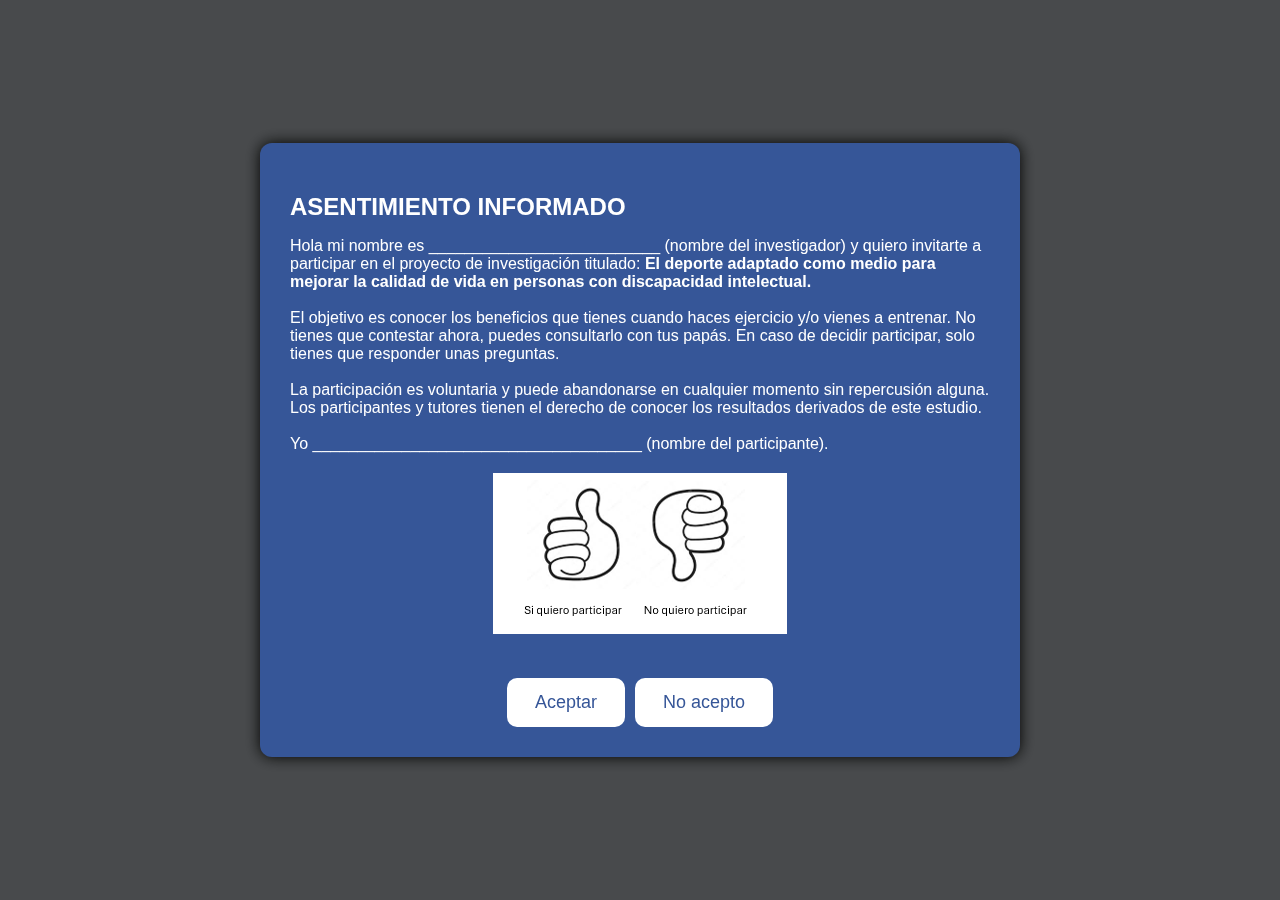
<file: index.html>
<!DOCTYPE html>
<html lang="es">
  <head>
    <meta charset="UTF-8" />
    <meta name="viewport" content="width=device-width, initial-scale=1.0" />
    <title>Inicio de Encuesta</title>
    <link rel="stylesheet" href="css/style.css" />
  </head>
  <body>
    <div
      id="video-noacepto"
      style="display: none; text-align: center; padding: 20px"
    >
      <video width="100%" controls autoplay>
        <source src="./videos/noacepto.mp4" type="video/mp4" />
        Tu navegador no soporta la reproducción de video.
      </video>
    </div>
    <!-- ASENTIMIENTO INFORMADO -->
    <div id="popup-asentimiento" class="popup">
      <div class="popup-content">
        <h2>ASENTIMIENTO INFORMADO</h2>
        <p>
          Hola mi nombre es __________________________ (nombre del investigador)
          y quiero invitarte a participar en el proyecto de investigación
          titulado:
          <strong
            >El deporte adaptado como medio para mejorar la calidad de vida en
            personas con discapacidad intelectual.</strong
          ><br /><br />
          El objetivo es conocer los beneficios que tienes cuando haces
          ejercicio y/o vienes a entrenar. No tienes que contestar ahora, puedes
          consultarlo con tus papás. En caso de decidir participar, solo tienes
          que responder unas preguntas.<br /><br />
          La participación es voluntaria y puede abandonarse en cualquier
          momento sin repercusión alguna. Los participantes y tutores tienen el
          derecho de conocer los resultados derivados de este estudio.<br /><br />
          Yo _____________________________________ (nombre del participante).
        </p>
        <!-- Imagen de asentimiento -->
        <div style="text-align: center; margin: 20px 0">
          <img
            src="./img/asentimiento.png"
            alt="Manos de asentimiento"
            style="max-width: 100%; height: auto"
          />
        </div>

        <div
          class="popup-boton"
          style="display: flex; justify-content: center; gap: 10px"
        >
          <button onclick="cerrarAsentimiento()">Aceptar</button>
          <button onclick="mostrarVideoNoAcepto()">No acepto</button>
        </div>
      </div>
    </div>

    <!-- FORMULARIO DE REGISTRO -->
    <div id="formulario-registro" style="display: none" class="container">
      <h2 class="titulo-evaluacion">Datos de la Persona Evaluada</h2>
      <form id="registro-form">
        <label for="fecha">Fecha de la aplicación:</label>
        <div class="fecha-group">
          <input type="date" id="fecha" required />
          <span class="calendar-icon" onclick="abrirCalendario()">📅</span>
        </div>

        <label for="nombre">Nombre completo:</label>
        <input type="text" id="nombre" required />

        <label for="sexo">Sexo:</label>
        <select id="sexo" required>
          <option value="">Seleccione</option>
          <option value="Femenino">Femenino</option>
          <option value="Masculino">Masculino</option>
          <option value="Otro">Otro</option>
        </select>

        <label for="procedencia">Lugar de procedencia:</label>
        <input type="text" id="procedencia" required />

        <label for="id">ID:</label>
        <input type="text" id="id" required placeholder="ej: enc-001" />

        <div class="centrado">
          <button
            type="button"
            class="btn-guardar"
            onclick="guardarYMostrarInstrucciones()"
          >
            Continuar
          </button>
        </div>
      </form>
    </div>

    <!-- POPUP INSTRUCCIONES ORIENTACIÓN -->
    <div id="popup-instrucciones" class="popup" style="display: none">
      <div class="popup-content">
        <h2>Cuestionario de Orientación a la Tarea y al Ego</h2>
        <p>
          (TASK AND EGO ORIENTATION IN SPORT QUESTIONNAIRE - TEOSQ)<br /><br />
          Te voy a leer un enunciado, indica qué tan de acuerdo estás.<br />
          Puedes responder con:<br />
          1 = Totalmente en desacuerdo<br />
          2 = En desacuerdo<br />
          3 = A veces sí y a veces no<br />
          4 = De acuerdo<br />
          5 = Totalmente de acuerdo<br />
          6 = No comprende el ítem<br /><br />
          También puedes responder usando caritas que te mostraremos.
        </p>
        <div class="popup-boton">
          <button onclick="iniciarOrientacion()">Comenzar cuestionario</button>
        </div>
      </div>
    </div>

    <script type="module">
      window.abrirCalendario = function () {
        const fecha = document.getElementById("fecha");
        if (fecha.showPicker) {
          fecha.showPicker(); // Función moderna
        } else {
          fecha.focus(); // Fallback para navegadores sin showPicker
        }
      };
      import { guardarRegistro, cargarDatosGuardados } from "./js/datos.js";
      cargarDatosGuardados(); // ← Agregado

      window.cerrarAsentimiento = function () {
        document.getElementById("popup-asentimiento").style.display = "none";
        document.getElementById("formulario-registro").style.display = "block";
      };

      window.guardarYMostrarInstrucciones = function () {
        const data = {
          fecha: document.getElementById("fecha").value,
          nombre: document.getElementById("nombre").value.trim(),
          sexo: document.getElementById("sexo").value,
          procedencia: document.getElementById("procedencia").value.trim(),
          id: document.getElementById("id").value.trim(),
        };

        if (
          !data.fecha ||
          !data.nombre ||
          !data.sexo ||
          !data.procedencia ||
          !data.id
        ) {
          alert("Por favor completa todos los campos.");
          return;
        }

        guardarRegistro(data);
        document.getElementById("formulario-registro").style.display = "none";
        document.getElementById("popup-instrucciones").style.display = "flex";
      };

      window.iniciarOrientacion = function () {
        window.location.href = "modulos/orientacion.html";
      };
    </script>
    <script>
      function mostrarVideoNoAcepto() {
        document.getElementById("popup-asentimiento").style.display = "none";
        document.getElementById("video-noacepto").style.display = "block";
      }
    </script>
  </body>
</html>
</file>
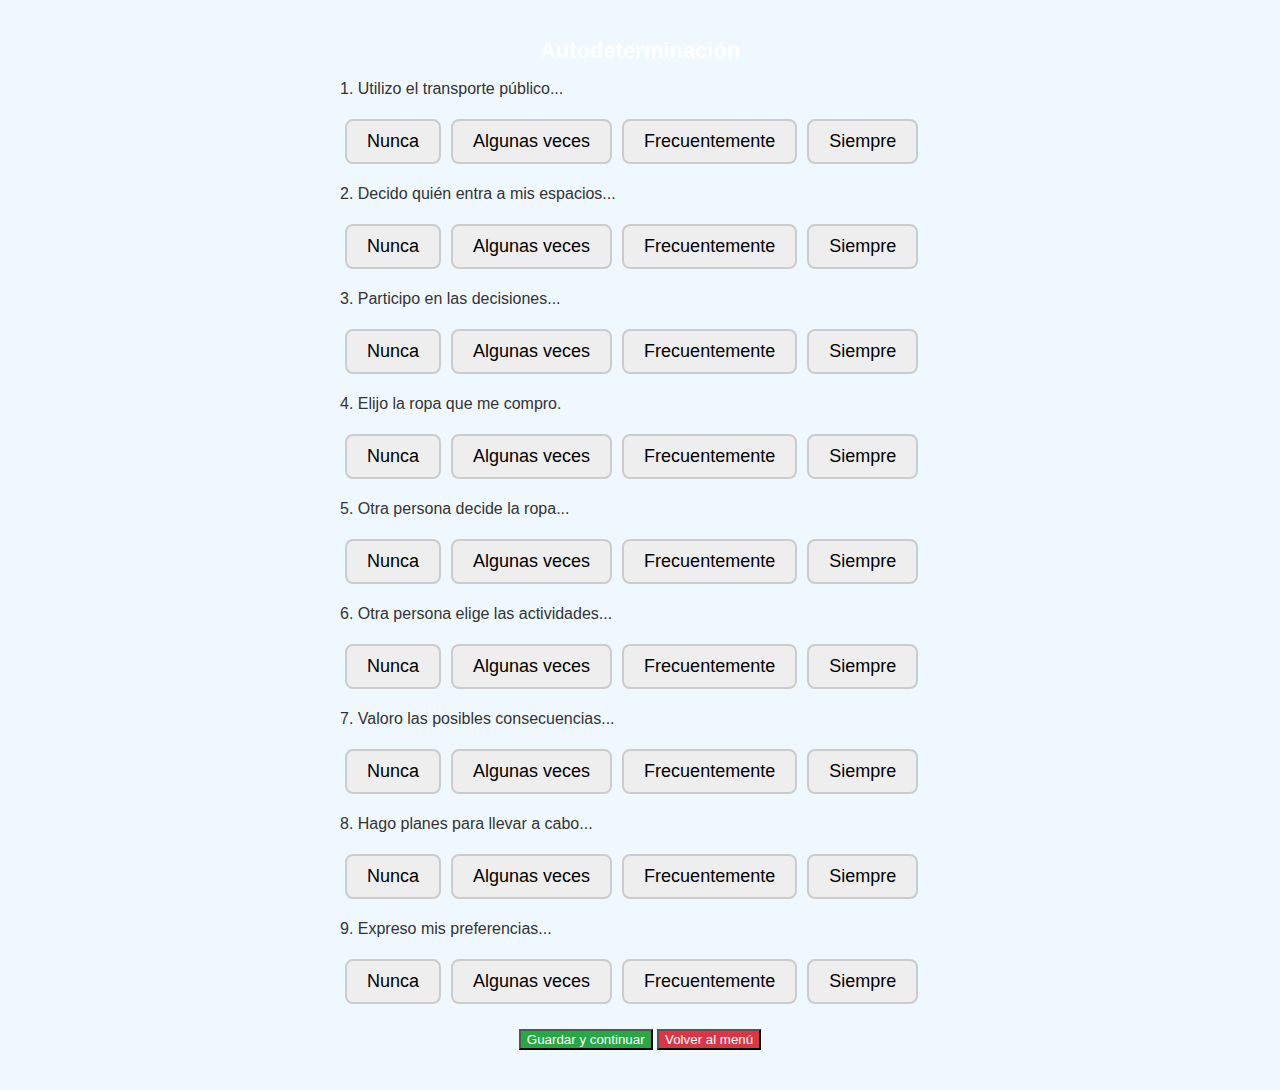
<file: modulos/autodeterminacion.html>
<!DOCTYPE html>
<html lang="es">
  <head>
    <meta charset="UTF-8" />
    <meta name="viewport" content="width=device-width, initial-scale=1.0" />
    <title>Autodeterminación</title>
    <link rel="stylesheet" href="../css/style.css" />
  </head>
  <body>
    <div class="container">
      <h2 class="titulo-evaluacion">Autodeterminación</h2>

      <form id="form-autodeterminacion">
        <!-- Preguntas generadas con JS -->
      </form>

      <div class="centrado">
        <button class="btn-guardar" onclick="guardarYContinuar()">
          Guardar y continuar
        </button>
        <button
          class="btn-regresar"
          onclick="window.location.href='evaluacion.html'"
        >
          Volver al menú
        </button>
      </div>
    </div>

    <script src="../js/datos-clasico.js"></script>
    <script>
      window.addEventListener("DOMContentLoaded", () => {
        cargarDatosGuardados();

        const preguntas = [
          {
            texto: "1. Utilizo el transporte público...",
            valores: [4, 3, 2, 1],
          },
          {
            texto: "2. Decido quién entra a mis espacios...",
            valores: [4, 3, 2, 1],
          },
          { texto: "3. Participo en las decisiones...", valores: [4, 3, 2, 1] },
          { texto: "4. Elijo la ropa que me compro.", valores: [4, 3, 2, 1] },
          { texto: "5. Otra persona decide la ropa...", valores: [1, 2, 3, 4] },
          {
            texto: "6. Otra persona elige las actividades...",
            valores: [1, 2, 3, 4],
          },
          {
            texto: "7. Valoro las posibles consecuencias...",
            valores: [4, 3, 2, 1],
          },
          {
            texto: "8. Hago planes para llevar a cabo...",
            valores: [4, 3, 2, 1],
          },
          { texto: "9. Expreso mis preferencias...", valores: [4, 3, 2, 1] },
        ];

        const opcionesTexto = [
          "Nunca",
          "Algunas veces",
          "Frecuentemente",
          "Siempre",
        ];
        const form = document.getElementById("form-autodeterminacion");

        preguntas.forEach((pregunta) => {
          const div = document.createElement("div");
          div.className = "pregunta";

          const p = document.createElement("p");
          p.textContent = pregunta.texto;
          div.appendChild(p);

          const opcionesDiv = document.createElement("div");
          opcionesDiv.className = "opciones";

          opcionesTexto.forEach((txt, idx) => {
            const btn = document.createElement("button");
            btn.type = "button";
            btn.textContent = txt;
            btn.dataset.valor = pregunta.valores[idx];
            btn.addEventListener("click", () => {
              [...opcionesDiv.children].forEach((b) =>
                b.classList.remove("activo")
              );
              btn.classList.add("activo");
            });
            opcionesDiv.appendChild(btn);
          });

          div.appendChild(opcionesDiv);
          form.appendChild(div);
        });

        window.guardarYContinuar = function () {
          const respuestas = [];
          let incompletas = false;

          document.querySelectorAll(".opciones").forEach((grupo) => {
            const seleccionado = grupo.querySelector("button.activo");
            if (!seleccionado) incompletas = true;
            respuestas.push(seleccionado ? seleccionado.dataset.valor : "");
          });

          if (
            incompletas &&
            !confirm(
              "Hay preguntas sin responder. ¿Deseas continuar de todos modos?"
            )
          )
            return;

          guardarRespuestas("autodeterminacion", respuestas);
          window.location.href = "bienestar.html";
        };
      });
    </script>
  </body>
</html>
</file>
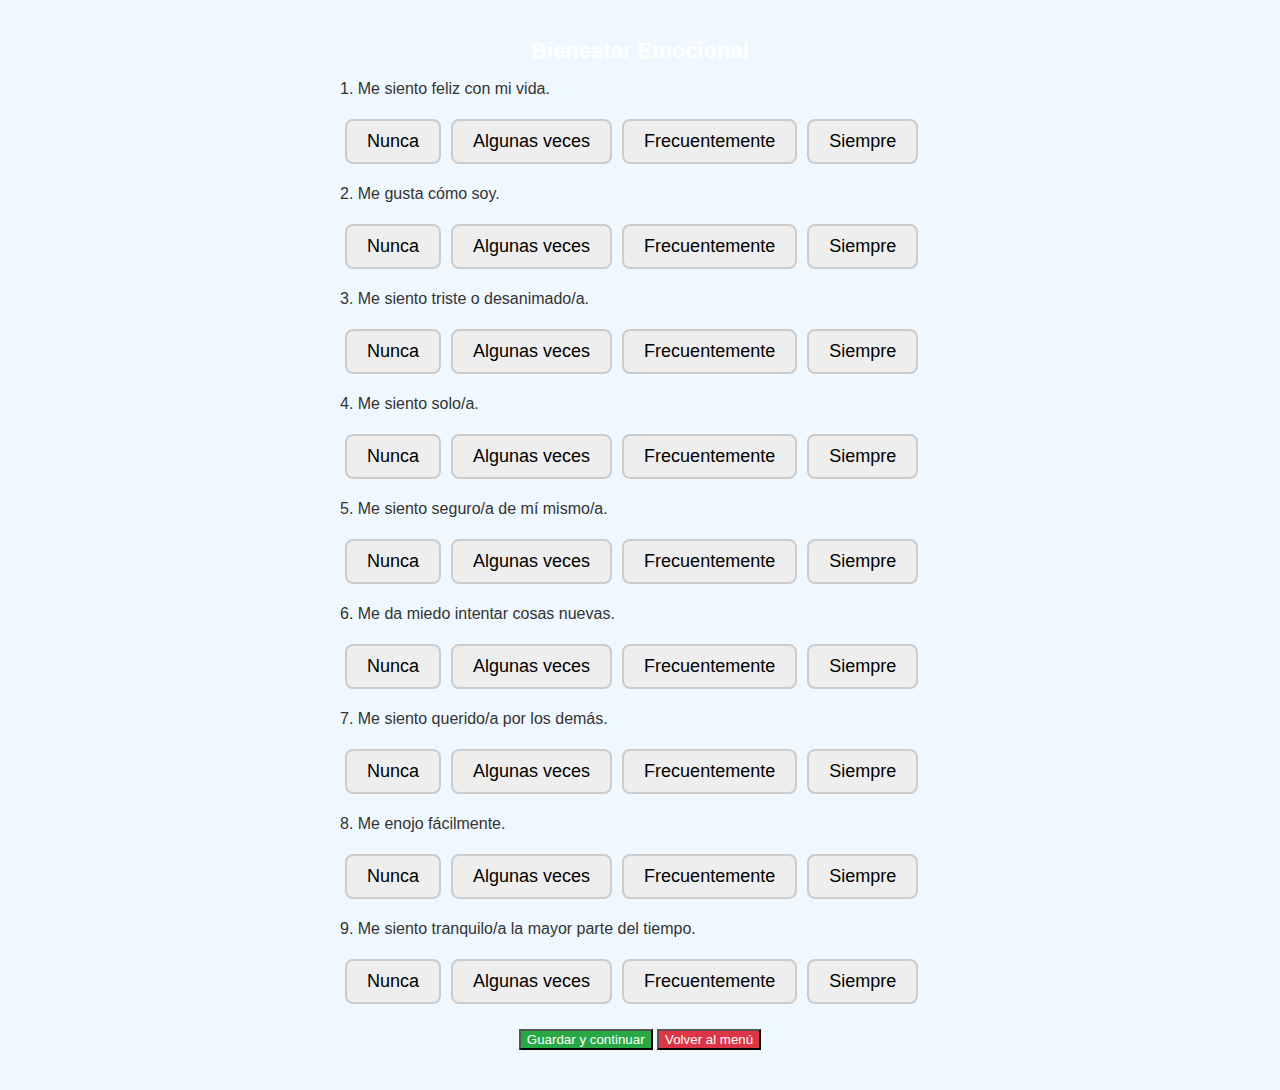
<file: modulos/bienestar.html>
<!DOCTYPE html>
<html lang="es">
  <head>
    <meta charset="UTF-8" />
    <meta name="viewport" content="width=device-width, initial-scale=1.0" />
    <title>Bienestar Emocional</title>
    <link rel="stylesheet" href="../css/style.css" />
  </head>
  <body>
    <div class="container">
      <h2 class="titulo-evaluacion">Bienestar Emocional</h2>

      <form id="form-bienestar">
        <!-- Preguntas se insertan con JS -->
      </form>

      <div class="centrado">
        <button class="btn-guardar" onclick="guardarYContinuar()">
          Guardar y continuar
        </button>
        <button
          class="btn-regresar"
          onclick="window.location.href='evaluacion.html'"
        >
          Volver al menú
        </button>
      </div>
    </div>

    <script src="../js/datos-clasico.js"></script>
    <script>
      window.addEventListener("DOMContentLoaded", () => {
        cargarDatosGuardados();

        const preguntas = [
          { texto: "1. Me siento feliz con mi vida.", valores: [4, 3, 2, 1] },
          { texto: "2. Me gusta cómo soy.", valores: [4, 3, 2, 1] },
          {
            texto: "3. Me siento triste o desanimado/a.",
            valores: [1, 2, 3, 4],
          },
          { texto: "4. Me siento solo/a.", valores: [1, 2, 3, 4] },
          {
            texto: "5. Me siento seguro/a de mí mismo/a.",
            valores: [4, 3, 2, 1],
          },
          {
            texto: "6. Me da miedo intentar cosas nuevas.",
            valores: [1, 2, 3, 4],
          },
          {
            texto: "7. Me siento querido/a por los demás.",
            valores: [4, 3, 2, 1],
          },
          { texto: "8. Me enojo fácilmente.", valores: [1, 2, 3, 4] },
          {
            texto: "9. Me siento tranquilo/a la mayor parte del tiempo.",
            valores: [4, 3, 2, 1],
          },
        ];

        const opcionesTexto = [
          "Nunca",
          "Algunas veces",
          "Frecuentemente",
          "Siempre",
        ];
        const form = document.getElementById("form-bienestar");

        preguntas.forEach((pregunta) => {
          const div = document.createElement("div");
          div.className = "pregunta";

          const p = document.createElement("p");
          p.textContent = pregunta.texto;
          div.appendChild(p);

          const opcionesDiv = document.createElement("div");
          opcionesDiv.className = "opciones";

          opcionesTexto.forEach((txt, idx) => {
            const btn = document.createElement("button");
            btn.type = "button";
            btn.textContent = txt;
            btn.dataset.valor = pregunta.valores[idx];
            btn.addEventListener("click", () => {
              [...opcionesDiv.children].forEach((b) =>
                b.classList.remove("activo")
              );
              btn.classList.add("activo");
            });
            opcionesDiv.appendChild(btn);
          });

          div.appendChild(opcionesDiv);
          form.appendChild(div);
        });

        window.guardarYContinuar = function () {
          const respuestas = [];
          let incompletas = false;

          document.querySelectorAll(".opciones").forEach((grupo) => {
            const seleccionado = grupo.querySelector("button.activo");
            if (!seleccionado) incompletas = true;
            respuestas.push(seleccionado ? seleccionado.dataset.valor : "");
          });

          if (
            incompletas &&
            !confirm(
              "Hay preguntas sin responder. ¿Deseas continuar de todos modos?"
            )
          )
            return;

          guardarRespuestas("bienestar", respuestas);
          window.location.href = "inclusion.html";
        };
      });
    </script>
  </body>
</html>
</file>
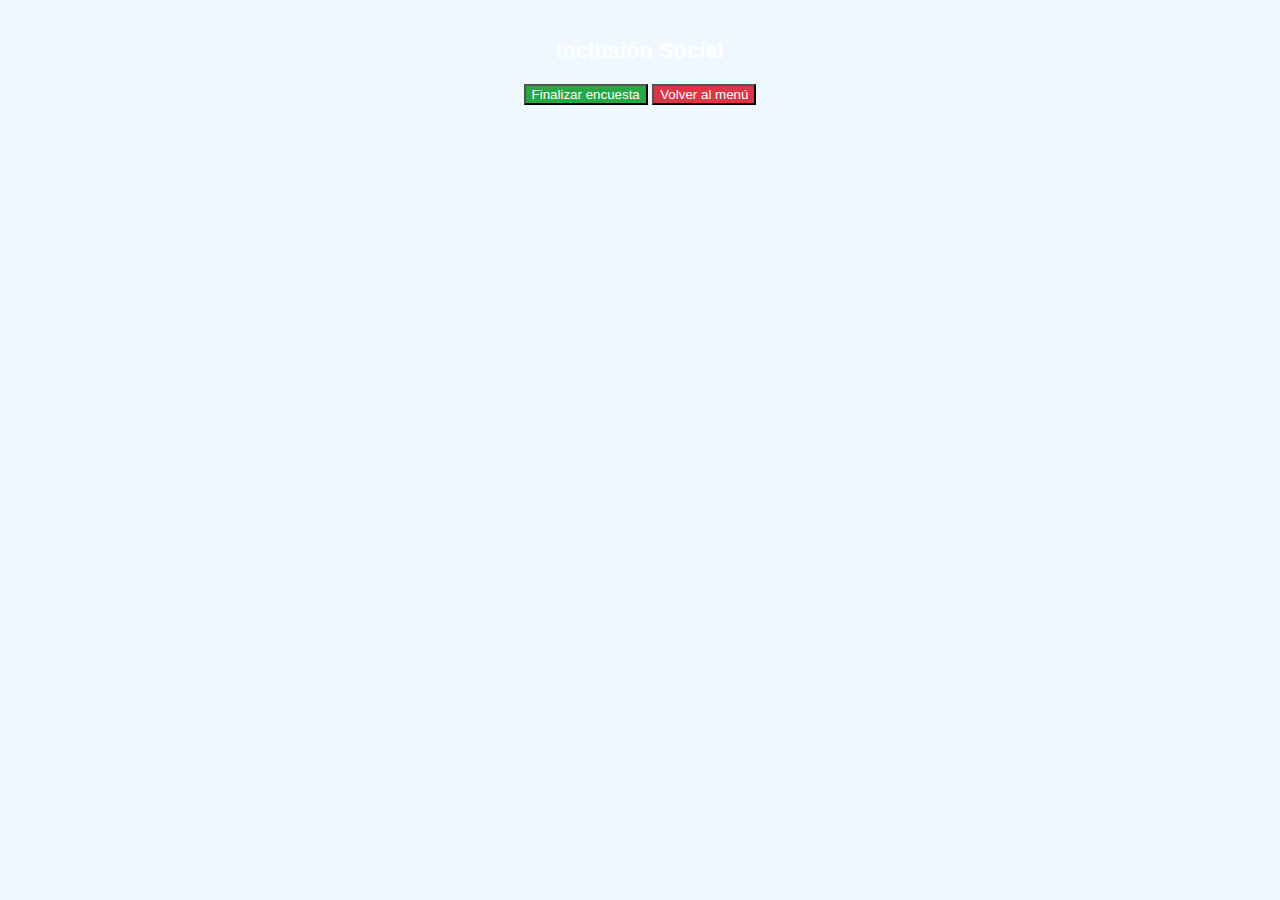
<file: modulos/inclusion.html>
<!DOCTYPE html>
<html lang="es">
  <head>
    <meta charset="UTF-8" />
    <meta name="viewport" content="width=device-width, initial-scale=1.0" />
    <title>Inclusión Social</title>
    <link rel="stylesheet" href="../css/style.css" />
  </head>
  <body>
    <div class="container">
      <h2 class="titulo-evaluacion">Inclusión Social</h2>

      <form id="form-inclusion">
        <!-- Preguntas se insertan dinámicamente -->
      </form>

      <div class="centrado">
        <button class="btn-guardar" onclick="guardarYFinalizar()">
          Finalizar encuesta
        </button>
        <button
          class="btn-regresar"
          onclick="window.location.href='evaluacion.html'"
        >
          Volver al menú
        </button>
      </div>
    </div>

    <script type="module">
      import {
        guardarRespuestas,
        finalizarEncuestado,
        cargarDatosGuardados,
      } from "../js/datos.js";

      cargarDatosGuardados();

      const preguntas = [
        {
          texto:
            "1. Me invitan a participar en actividades con otras personas.",
          valores: [4, 3, 2, 1],
        },
        { texto: "2. Me tratan de manera justa.", valores: [4, 3, 2, 1] },
        {
          texto: "3. Me ignoran o excluyen de los grupos.",
          valores: [1, 2, 3, 4],
        }, // invertida
        {
          texto: "4. Siento que pertenezco al lugar donde estudio o trabajo.",
          valores: [4, 3, 2, 1],
        },
        { texto: "5. Me insultan o hacen burla de mí.", valores: [1, 2, 3, 4] }, // invertida
        { texto: "6. Me siento aceptado/a como soy.", valores: [4, 3, 2, 1] },
        { texto: "7. Me discriminan por alguna razón.", valores: [1, 2, 3, 4] }, // invertida
        {
          texto: "8. Tengo amigos con quienes convivir.",
          valores: [4, 3, 2, 1],
        },
        {
          texto: "9. Me siento valorado/a por los demás.",
          valores: [4, 3, 2, 1],
        },
      ];

      const opcionesTexto = [
        "Nunca",
        "Algunas veces",
        "Frecuentemente",
        "Siempre",
      ];
      const form = document.getElementById("form-inclusion");

      preguntas.forEach((pregunta, i) => {
        const div = document.createElement("div");
        div.className = "pregunta";

        const p = document.createElement("p");
        p.textContent = pregunta.texto;
        div.appendChild(p);

        const opcionesDiv = document.createElement("div");
        opcionesDiv.className = "opciones";

        opcionesTexto.forEach((txt, idx) => {
          const btn = document.createElement("button");
          btn.type = "button";
          btn.textContent = txt;
          btn.dataset.valor = pregunta.valores[idx];
          btn.addEventListener("click", () => {
            [...opcionesDiv.children].forEach((b) =>
              b.classList.remove("activo")
            );
            btn.classList.add("activo");
          });
          opcionesDiv.appendChild(btn);
        });

        div.appendChild(opcionesDiv);
        form.appendChild(div);
      });

      window.guardarYFinalizar = function () {
        const respuestas = [];
        let incompletas = false;

        document.querySelectorAll(".opciones").forEach((grupo, i) => {
          const seleccionado = grupo.querySelector("button.activo");
          if (!seleccionado) incompletas = true;
          respuestas.push(seleccionado ? seleccionado.dataset.valor : "");
        });

        if (incompletas) {
          if (
            !confirm(
              "Hay preguntas sin responder. ¿Deseas finalizar de todos modos?"
            )
          )
            return;
        }

        guardarRespuestas("inclusion", respuestas);
        finalizarEncuestado(); // ← Esto genera y descarga el CSV
      };
    </script>
  </body>
</html>
</file>
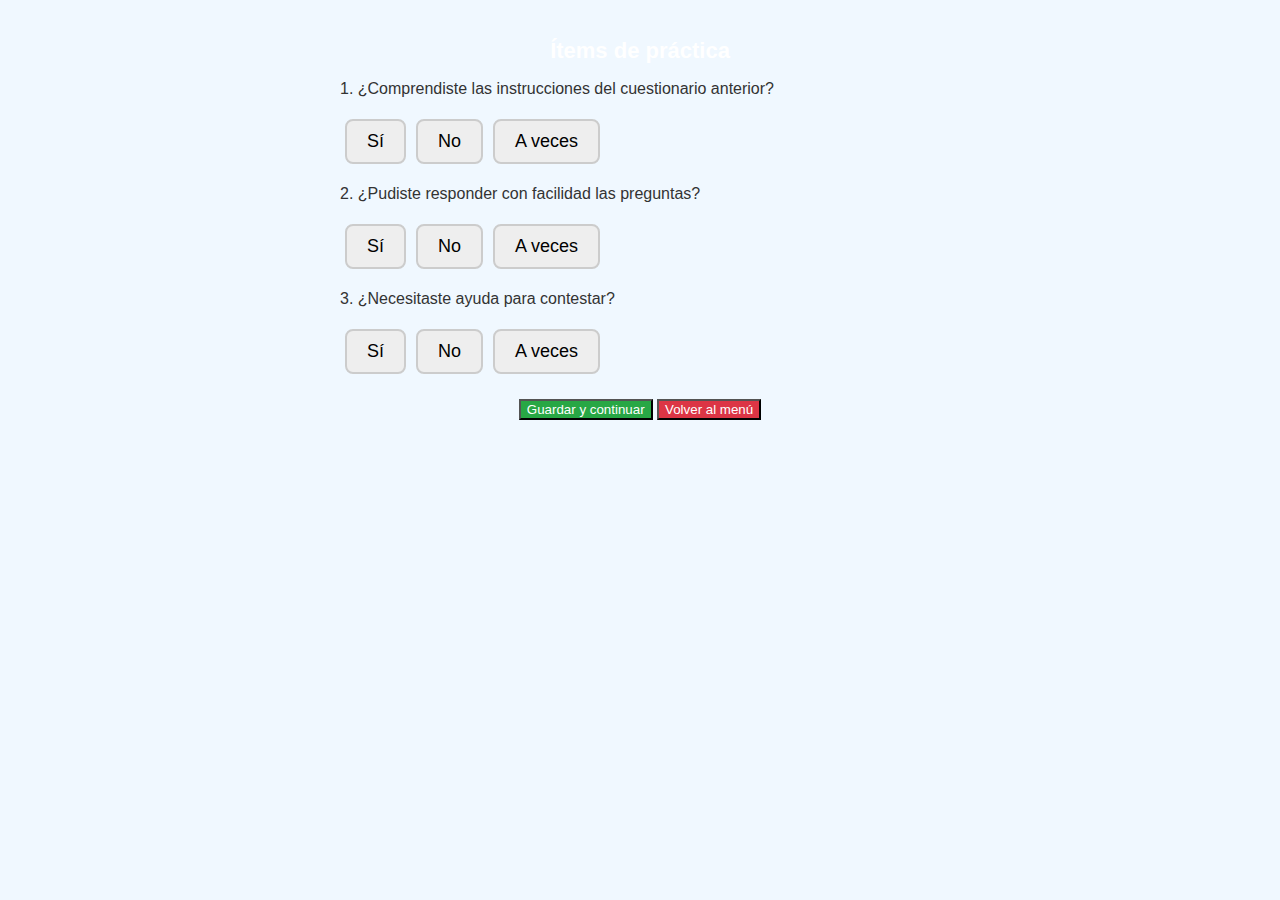
<file: modulos/items.html>
<!DOCTYPE html>
<html lang="es">
  <head>
    <meta charset="UTF-8" />
    <meta name="viewport" content="width=device-width, initial-scale=1.0" />
    <title>Ítems de práctica</title>
    <link rel="stylesheet" href="../css/style.css" />
  </head>
  <body>
    <div class="container">
      <h2 class="titulo-evaluacion">Ítems de práctica</h2>

      <form id="form-items">
        <!-- Preguntas generadas con JS -->
      </form>

      <div class="centrado">
        <button class="btn-guardar" onclick="guardarYContinuar()">
          Guardar y continuar
        </button>
        <button
          class="btn-regresar"
          onclick="window.location.href='evaluacion.html'"
        >
          Volver al menú
        </button>
      </div>
    </div>

    <script type="module">
      import { guardarRespuestas, cargarDatosGuardados } from "../js/datos.js";

      cargarDatosGuardados();

      const preguntas = [
        "1. ¿Comprendiste las instrucciones del cuestionario anterior?",
        "2. ¿Pudiste responder con facilidad las preguntas?",
        "3. ¿Necesitaste ayuda para contestar?",
      ];

      const opciones = [
        { texto: "Sí", valor: 1 },
        { texto: "No", valor: 2 },
        { texto: "A veces", valor: 3 },
      ];

      const form = document.getElementById("form-items");

      preguntas.forEach((texto, index) => {
        const div = document.createElement("div");
        div.className = "pregunta";

        const p = document.createElement("p");
        p.textContent = texto;
        div.appendChild(p);

        const opcionesDiv = document.createElement("div");
        opcionesDiv.className = "opciones";

        opciones.forEach((op) => {
          const btn = document.createElement("button");
          btn.type = "button";
          btn.textContent = op.texto;
          btn.dataset.valor = op.valor;
          btn.addEventListener("click", () => {
            [...opcionesDiv.children].forEach((b) =>
              b.classList.remove("activo")
            );
            btn.classList.add("activo");
          });
          opcionesDiv.appendChild(btn);
        });

        div.appendChild(opcionesDiv);
        form.appendChild(div);
      });

      window.guardarYContinuar = function () {
        const respuestas = [];

        document.querySelectorAll(".opciones").forEach((grupo) => {
          const seleccionado = grupo.querySelector("button.activo");
          respuestas.push(seleccionado ? seleccionado.dataset.valor : "");
        });

        // Guardar aunque no haya respuestas completas (porque es opcional)
        guardarRespuestas("items", respuestas);
        window.location.href = "autodeterminacion.html";
      };
    </script>
  </body>
</html>
</file>
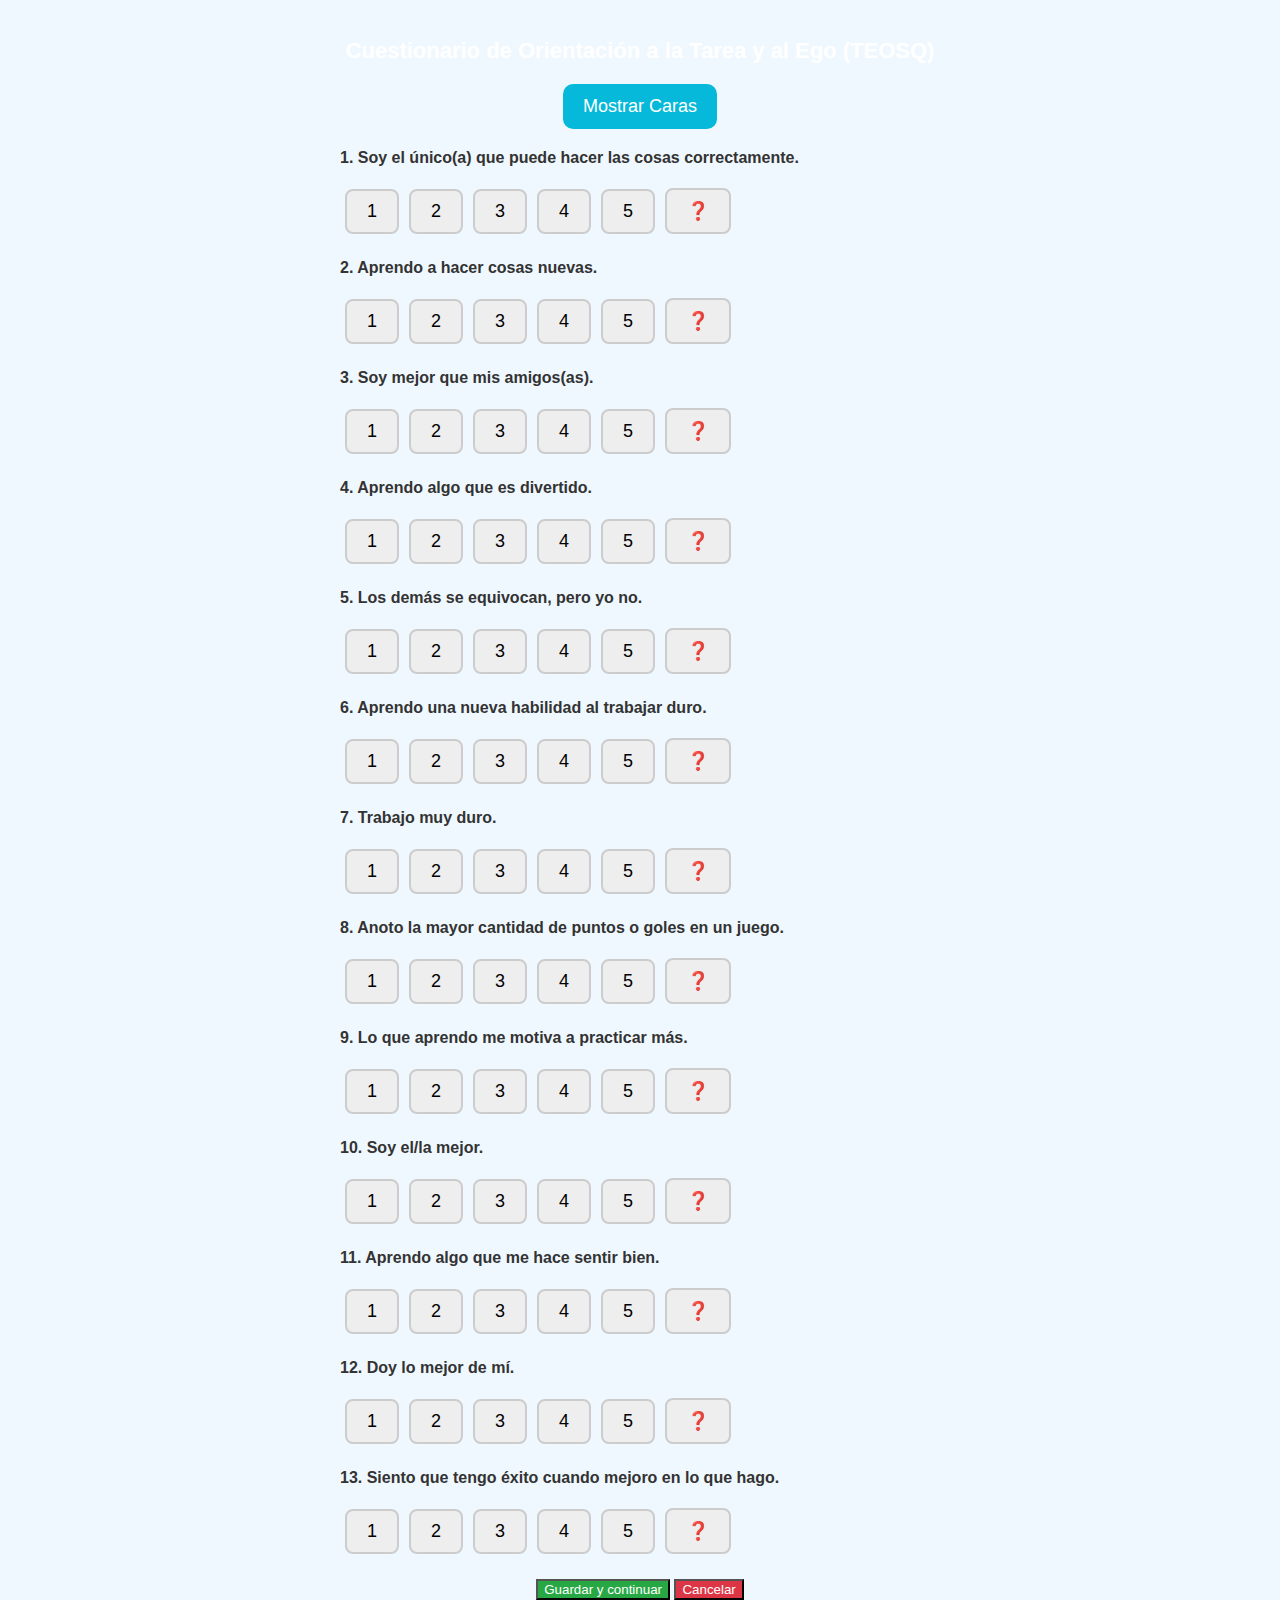
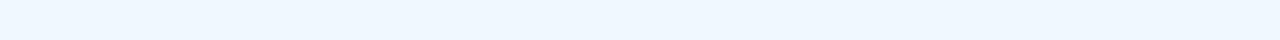
<file: modulos/orientacion.html>
<!DOCTYPE html>
<html lang="es">
  <head>
    <meta charset="UTF-8" />
    <meta name="viewport" content="width=device-width, initial-scale=1.0" />
    <title>Cuestionario de Orientación</title>
    <link rel="stylesheet" href="../css/style.css" />
  </head>
  <body>
    <div class="container">
      <h2 class="titulo-evaluacion">
        Cuestionario de Orientación a la Tarea y al Ego (TEOSQ)
      </h2>

      <div class="centrado">
        <button class="btn-caras" onclick="mostrarPopupCaras()">
          Mostrar Caras
        </button>
      </div>

      <form id="form-orientacion">
        <!-- Preguntas se cargan por JS -->
      </form>

      <div class="centrado">
        <button type="button" class="btn-guardar" onclick="guardarYContinuar()">
          Guardar y continuar
        </button>
        <button
          type="button"
          class="btn-regresar"
          onclick="window.location.href='../index.html'"
        >
          Cancelar
        </button>
      </div>
    </div>

    <!-- POPUP CARAS -->
    <div class="popup" id="popupCaras" style="display: none">
      <div class="popup-content">
        <img src="../img/caras.png" alt="Caritas" class="caritas-img" />
        <div class="popup-boton">
          <button onclick="cerrarPopupCaras()">Aceptar</button>
        </div>
      </div>
    </div>

    <script type="module">
      import { guardarRespuestas, cargarDatosGuardados } from "../js/datos.js";

      cargarDatosGuardados();

      const preguntas = [
        "1. Soy el único(a) que puede hacer las cosas correctamente.",
        "2. Aprendo a hacer cosas nuevas.",
        "3. Soy mejor que mis amigos(as).",
        "4. Aprendo algo que es divertido.",
        "5. Los demás se equivocan, pero yo no.",
        "6. Aprendo una nueva habilidad al trabajar duro.",
        "7. Trabajo muy duro.",
        "8. Anoto la mayor cantidad de puntos o goles en un juego.",
        "9. Lo que aprendo me motiva a practicar más.",
        "10. Soy el/la mejor.",
        "11. Aprendo algo que me hace sentir bien.",
        "12. Doy lo mejor de mí.",
        "13. Siento que tengo éxito cuando mejoro en lo que hago.",
      ];

      const opciones = [
        { texto: "1", valor: 1 },
        { texto: "2", valor: 2 },
        { texto: "3", valor: 3 },
        { texto: "4", valor: 4 },
        { texto: "5", valor: 5 },
        { texto: "❓", valor: 6 },
      ];

      const form = document.getElementById("form-orientacion");

      preguntas.forEach((texto, index) => {
        const div = document.createElement("div");
        div.className = "pregunta";

        const p = document.createElement("p");
        p.textContent = texto;
        div.appendChild(p);

        const opcionesDiv = document.createElement("div");
        opcionesDiv.className = "opciones";

        opciones.forEach((op) => {
          const btn = document.createElement("button");
          btn.type = "button";
          btn.textContent = op.texto;
          btn.dataset.valor = op.valor;
          btn.addEventListener("click", () => {
            [...opcionesDiv.children].forEach((b) =>
              b.classList.remove("activo")
            );
            btn.classList.add("activo");
          });
          opcionesDiv.appendChild(btn);
        });

        div.appendChild(opcionesDiv);
        form.appendChild(div);
      });

      window.guardarYContinuar = function () {
        const respuestas = [];
        let incompletas = false;

        document.querySelectorAll(".opciones").forEach((grupo) => {
          const seleccionado = grupo.querySelector("button.activo");
          if (!seleccionado) incompletas = true;
          respuestas.push(seleccionado ? seleccionado.dataset.valor : "");
        });

        if (incompletas) {
          if (
            !confirm(
              "Hay preguntas sin responder. ¿Deseas continuar de todos modos?"
            )
          )
            return;
        }

        guardarRespuestas("orientacion", respuestas);
        window.location.href = "evaluacion.html";
      };

      window.mostrarPopupCaras = function () {
        document.getElementById("popupCaras").style.display = "flex";
      };

      window.cerrarPopupCaras = function () {
        document.getElementById("popupCaras").style.display = "none";
      };
    </script>
  </body>
</html>
</file>
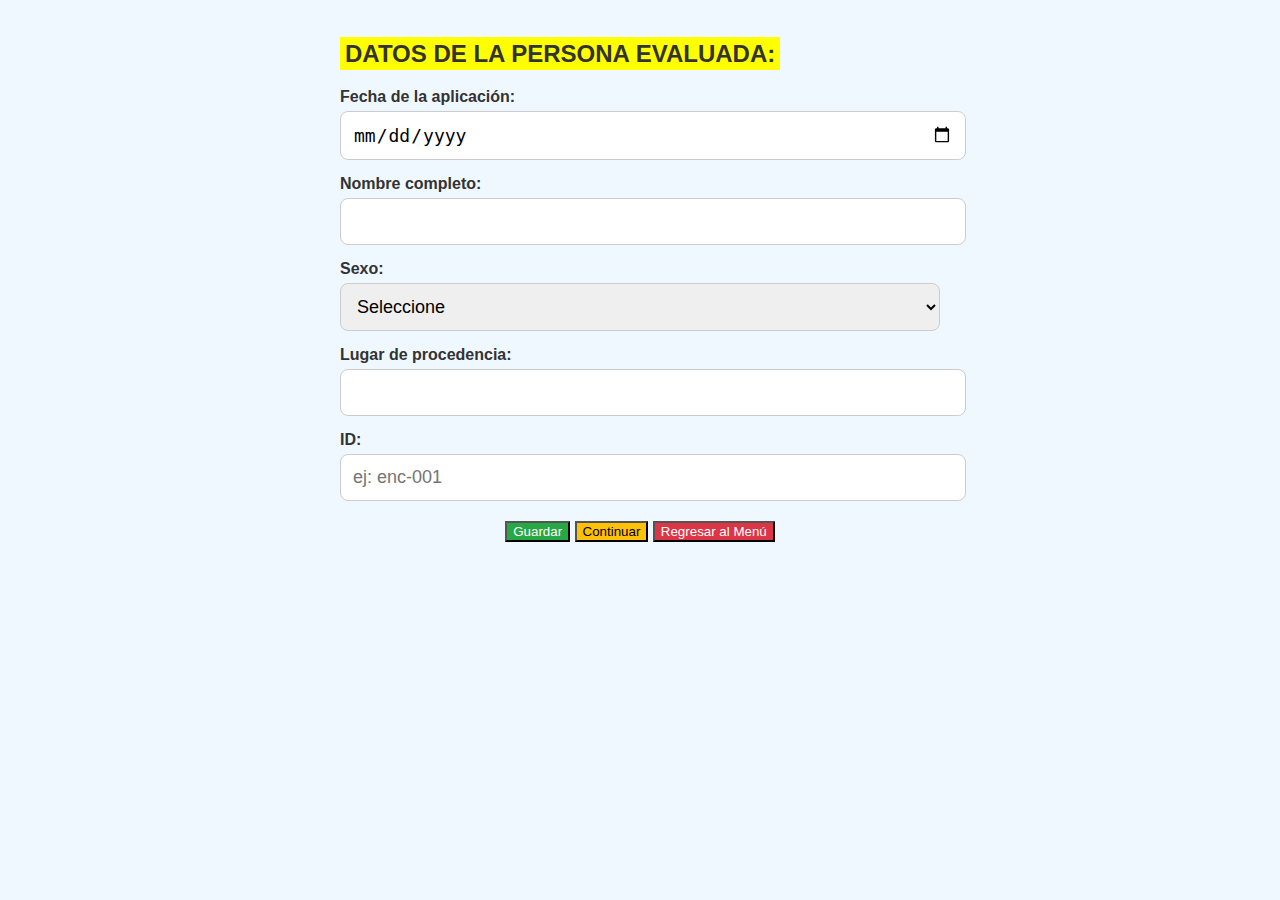
<file: modulos/registro.html>
<!DOCTYPE html>
<html lang="es">
  <head>
    <meta charset="UTF-8" />
    <meta name="viewport" content="width=device-width, initial-scale=1.0" />
    <title>Registro de Participante</title>
    <link rel="stylesheet" href="../css/style.css" />
  </head>
  <body>
    <div class="container">
      <h2><span class="highlight">DATOS DE LA PERSONA EVALUADA:</span></h2>
      <form id="registro-form">
        <label for="fecha">Fecha de la aplicación:</label>
        <input type="date" id="fecha" required />

        <label for="nombre">Nombre completo:</label>
        <input type="text" id="nombre" required />

        <label for="sexo">Sexo:</label>
        <select id="sexo" required>
          <option value="">Seleccione</option>
          <option value="Femenino">Femenino</option>
          <option value="Masculino">Masculino</option>
          <option value="Otro">Otro</option>
        </select>

        <label for="procedencia">Lugar de procedencia:</label>
        <input type="text" id="procedencia" required />

        <label for="id">ID:</label>
        <input type="text" id="id" required placeholder="ej: enc-001" />

        <div class="centrado">
          <button type="button" class="btn-guardar" onclick="guardarRegistro()">
            Guardar
          </button>
          <button
            type="button"
            class="btn-continuar"
            onclick="continuarCuestionario()"
          >
            Continuar
          </button>
          <button type="button" class="btn-regresar" onclick="regresarMenu()">
            Regresar al Menú
          </button>
        </div>
      </form>
    </div>

    <script type="module" src="../js/registro.js"></script>
  </body>
</html>
</file>
<file: css/style.css>
body {
  font-family: 'Segoe UI', sans-serif;
  margin: 0;
  padding: 0;
  background-color: #f0f8ff;
  color: #333;
}

/* Popup estilos */
#popup {
  position: fixed;
  top: 0; left: 0;
  width: 100%; height: 100%;
  background-color: rgba(0, 0, 0, 0.7);
  display: flex;
  justify-content: center;
  align-items: center;
  z-index: 9999;
}

#popup-content {
  background-color: #365698;
  color: white;
  padding: 30px;
  max-width: 700px;
  width: 90%;
  text-align: left;
  border-radius: 12px;
  box-shadow: 0 0 15px #000;
  overflow-y: auto;
  max-height: 90vh;
}

#popup-content h2 {
  text-align: center;
  font-size: 28px;
}

#popup-content img {
  width: 180px;
  margin: 20px auto;
  display: block;
}

.botones-popup {
  text-align: center;
}

#popup-content button {
  background-color: white;
  color: #365698;
  border: none;
  padding: 16px 30px;
  margin: 10px;
  font-size: 20px;
  border-radius: 10px;
  cursor: pointer;
  transition: all 0.3s ease;
}

#popup-content button:hover {
  background-color: #e0eafc;
}

/* Menú principal */
#main-menu {
  display: none;
  padding: 20px;
  text-align: center;
}

#main-menu h1 {
  font-size: 32px;
  margin-bottom: 30px;
  color: #365698;
}

.menu-grid {
  display: grid;
  grid-template-columns: 1fr;
  gap: 20px;
  max-width: 600px;
  margin: auto;
}

.menu-btn {
  display: block;
  background-color: #06b9da;
  color: white;
  padding: 20px;
  font-size: 22px;
  border-radius: 15px;
  text-align: center;
  text-decoration: none;
  box-shadow: 0 4px 8px rgba(0, 0, 0, 0.2);
  transition: transform 0.2s ease;
}

.menu-btn:hover {
  background-color: #049ab5;
  transform: scale(1.03);
}

.container {
  max-width: 600px;
  margin: auto;
  padding: 20px;
}

.highlight {
  background-color: yellow;
  font-weight: bold;
  padding: 3px 5px;
}

form label {
  display: block;
  font-weight: bold;
  margin-top: 15px;
}

form input,
form select {
  width: 100%;
  padding: 12px;
  font-size: 18px;
  margin-top: 5px;
  border-radius: 8px;
  border: 1px solid #ccc;
}

.button-group {
  margin-top: 30px;
  display: flex;
  flex-direction: column;
  gap: 15px;
}

.button-group button {
  background-color: #06b9da;
  color: white;
  padding: 16px;
  font-size: 20px;
  border: none;
  border-radius: 12px;
  cursor: pointer;
  transition: 0.3s;
}

.button-group button:hover {
  background-color: #049ab5;
}

/* Campo fecha con ícono */
.fecha-group {
  display: flex;
  align-items: center;
}

.fecha-group input[type="date"] {
  flex: 1;
}

.calendar-icon {
  font-size: 24px;
  margin-left: 10px;
}

/* Botones en línea horizontal */
.button-group-horizontal {
  display: flex;
  justify-content: space-between;
  flex-wrap: wrap;
  margin-top: 30px;
  gap: 10px;
}

.button-group-horizontal button {
  flex: 1;
  min-width: 100px;
  padding: 14px;
  font-size: 18px;
  border: none;
  border-radius: 10px;
  cursor: pointer;
  color: white;
  transition: background-color 0.3s;
}

.btn-guardar {
  background-color: #28a745;
}

.btn-guardar:hover {
  background-color: #218838;
}

.btn-continuar {
  background-color: #ffc107;
  color: black;
}

.btn-continuar:hover {
  background-color: #e0a800;
}

.btn-regresar {
  background-color: #dc3545;
}

.btn-regresar:hover {
  background-color: #c82333;
}

/* Estilo del popup de orientación */
.popup {
  position: fixed;
  top: 0; left: 0;
  width: 100%; height: 100%;
  background-color: rgba(0, 0, 0, 0.7);
  display: flex;
  justify-content: center;
  align-items: center;
  z-index: 9999;
}

.popup-content {
  background-color: #365698;
  color: white;
  padding: 30px;
  max-width: 700px;
  width: 90%;
  text-align: left;
  border-radius: 12px;
  box-shadow: 0 0 15px #000;
  overflow-y: auto;
  max-height: 90vh;
}

.popup-content h2 {
  font-size: 24px;
  margin-bottom: 15px;
}

.popup-content button {
  background-color: white;
  color: #365698;
  border: none;
  padding: 14px 28px;
  font-size: 18px;
  border-radius: 10px;
  cursor: pointer;
  margin-top: 20px;
}

.popup-content button:hover {
  background-color: #eee;
}

.caritas-img {
  display: block;
  width: 100%;
  max-width: 600px;
  margin: 20px auto;
}

.titulo-popup {
  background-color: #365698;
  color: white;
  padding: 6px 10px;
  display: inline-block;
  font-weight: bold;
  border-radius: 6px;
}

.popup-boton {
  text-align: center;
  margin-top: 20px;
}

.caritas-img {
  max-width: 100%;
  height: auto;
  margin: 20px auto;
  display: block;
}

#form-orientacion .pregunta {
  margin-bottom: 20px;
}

#form-orientacion .pregunta p {
  font-weight: bold;
}

.opciones label {
  display: inline-block;
  margin-right: 12px;
  font-size: 18px;
}

.btn-guardar {
  background-color: #28a745;
  color: white;
}

.btn-continuar {
  background-color: #ffc107;
  color: black;
}

.btn-regresar {
  background-color: #dc3545;
  color: white;
}
.centrado {
  text-align: center;
  margin: 20px 0;
}

.btn-caras {
  background-color: #06b9da;
  color: white;
  font-size: 18px;
  padding: 12px 20px;
  border: none;
  border-radius: 10px;
  cursor: pointer;
}

.btn-caras:hover {
  background-color: #049ab5;
}

.opciones button {
  background-color: #eee;
  border: 2px solid #ccc;
  margin: 5px;
  padding: 10px 20px;
  font-size: 18px;
  border-radius: 8px;
  cursor: pointer;
}

.opciones button.activo {
  background-color: #06b9da;
  color: white;
  border-color: #049ab5;
}

.titulo-evaluacion {
  color: white;
  font-weight: bold;
  font-size: 22px;
  text-align: center;
  margin-bottom: 15px;
}

.clave-iconica {
  display: block;
  margin: 20px auto;
  max-width: 100%;
  height: auto;
}

/* Estilos personalizados por botón */
.menu-btn.verde { background-color: #28a745; }
.menu-btn.verde:hover { background-color: #218838; }

.menu-btn.morado { background-color: #6f42c1; }
.menu-btn.morado:hover { background-color: #5936a2; }

.menu-btn.azul { background-color: #007bff; }
.menu-btn.azul:hover { background-color: #0069d9; }

.menu-btn.naranja { background-color: #fd7e14; }
.menu-btn.naranja:hover { background-color: #e86c00; }

}
</file>
